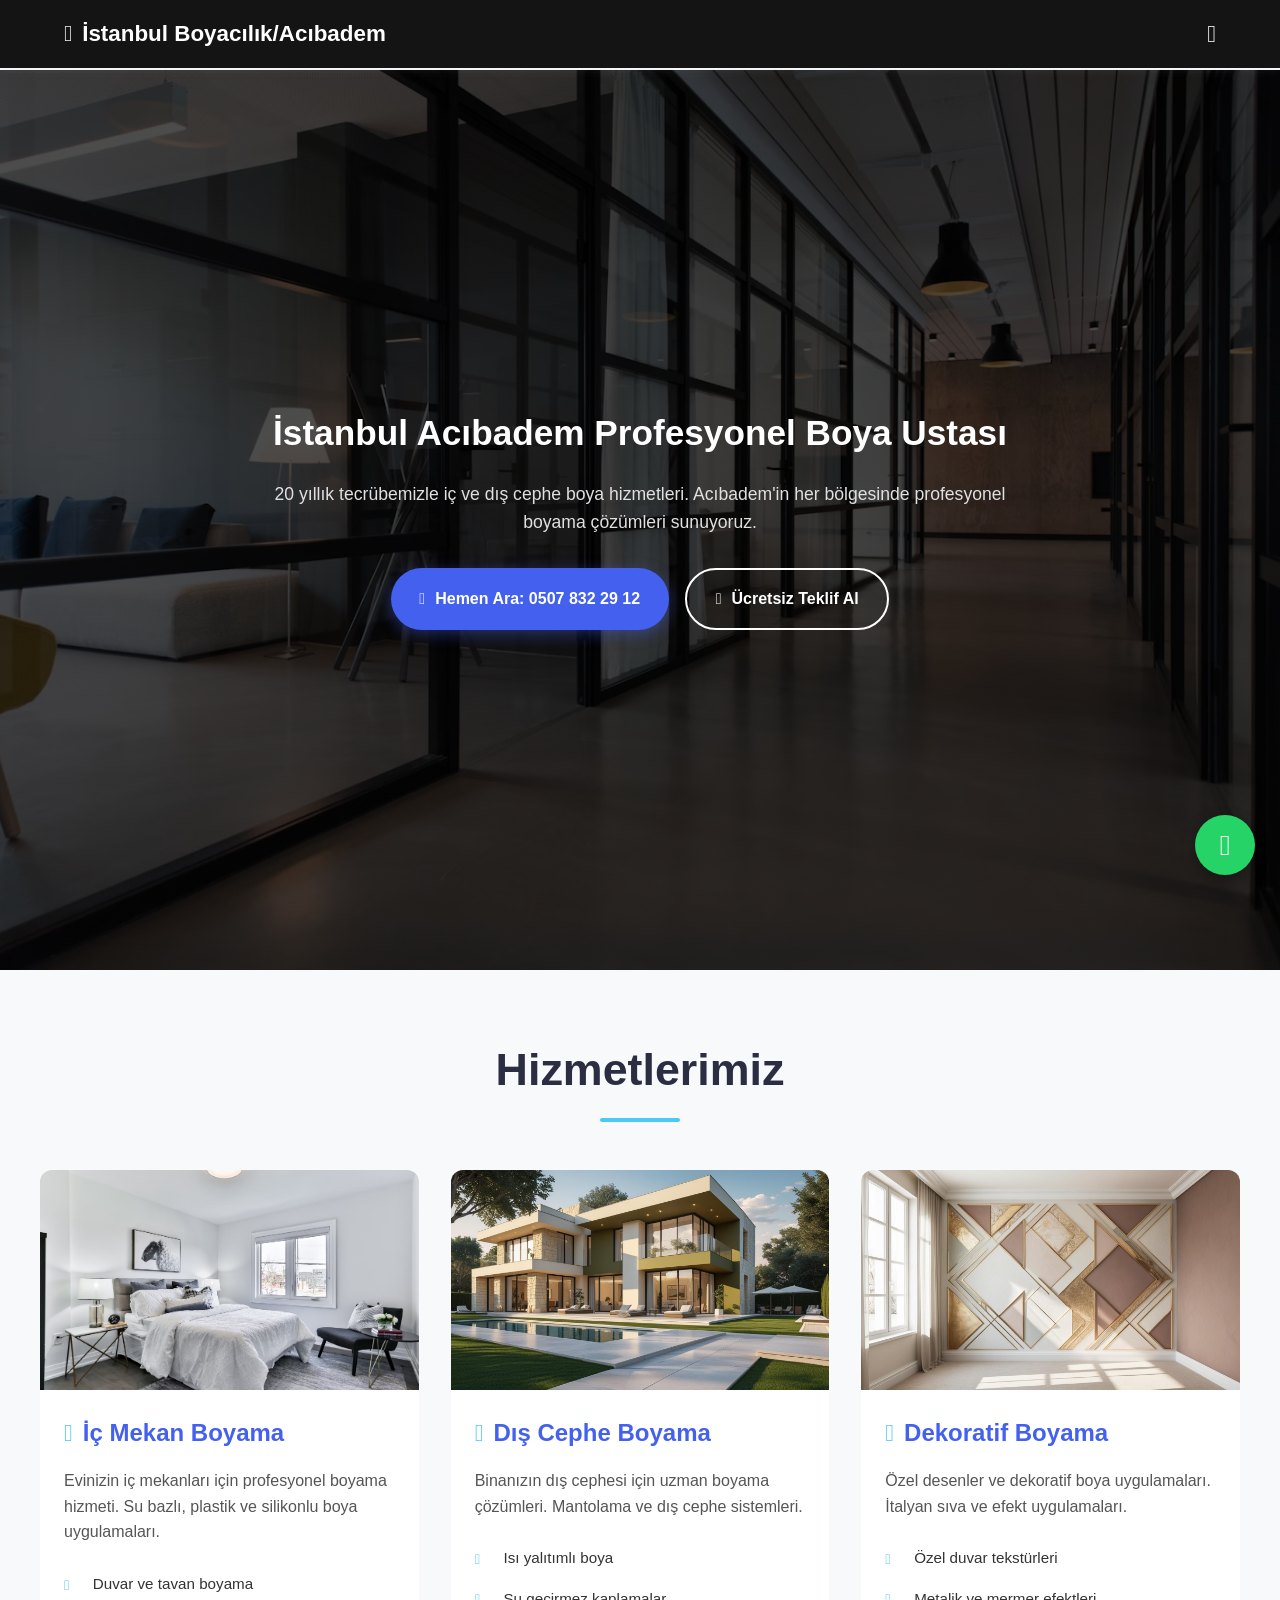
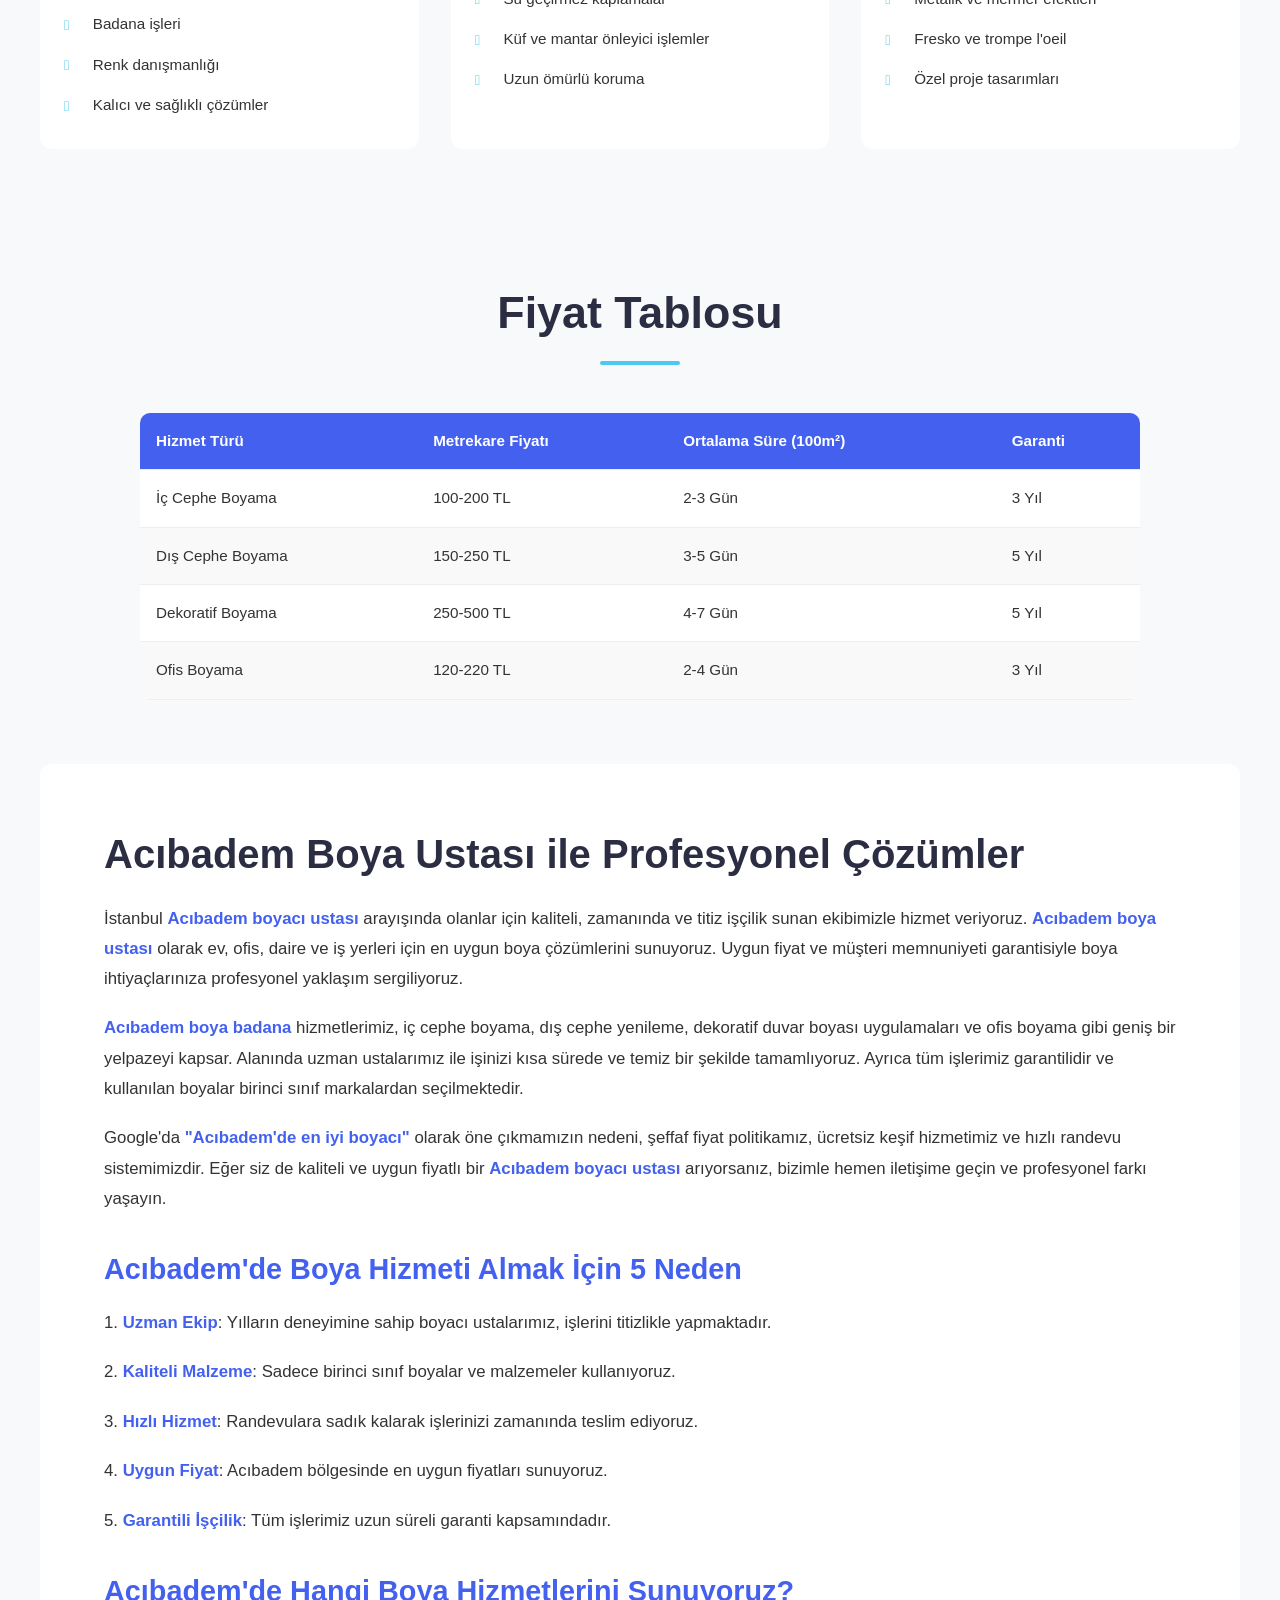
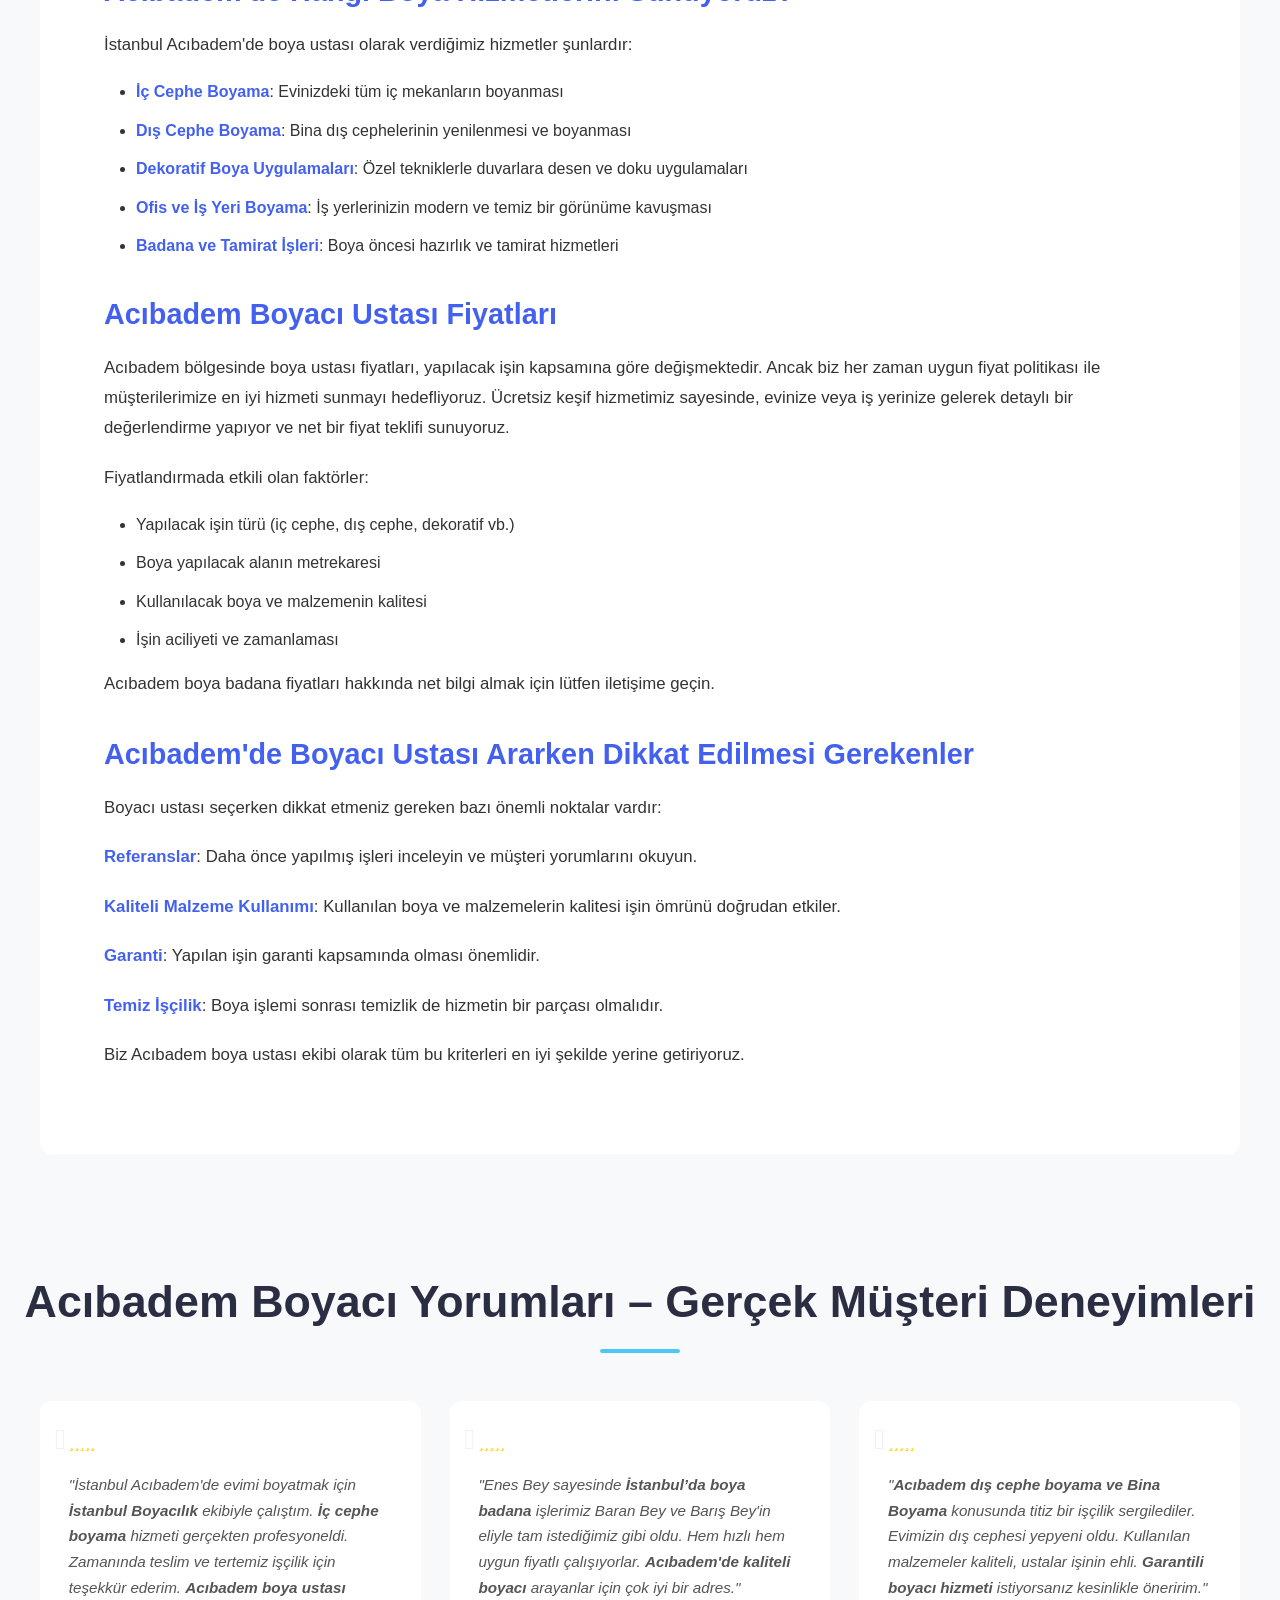
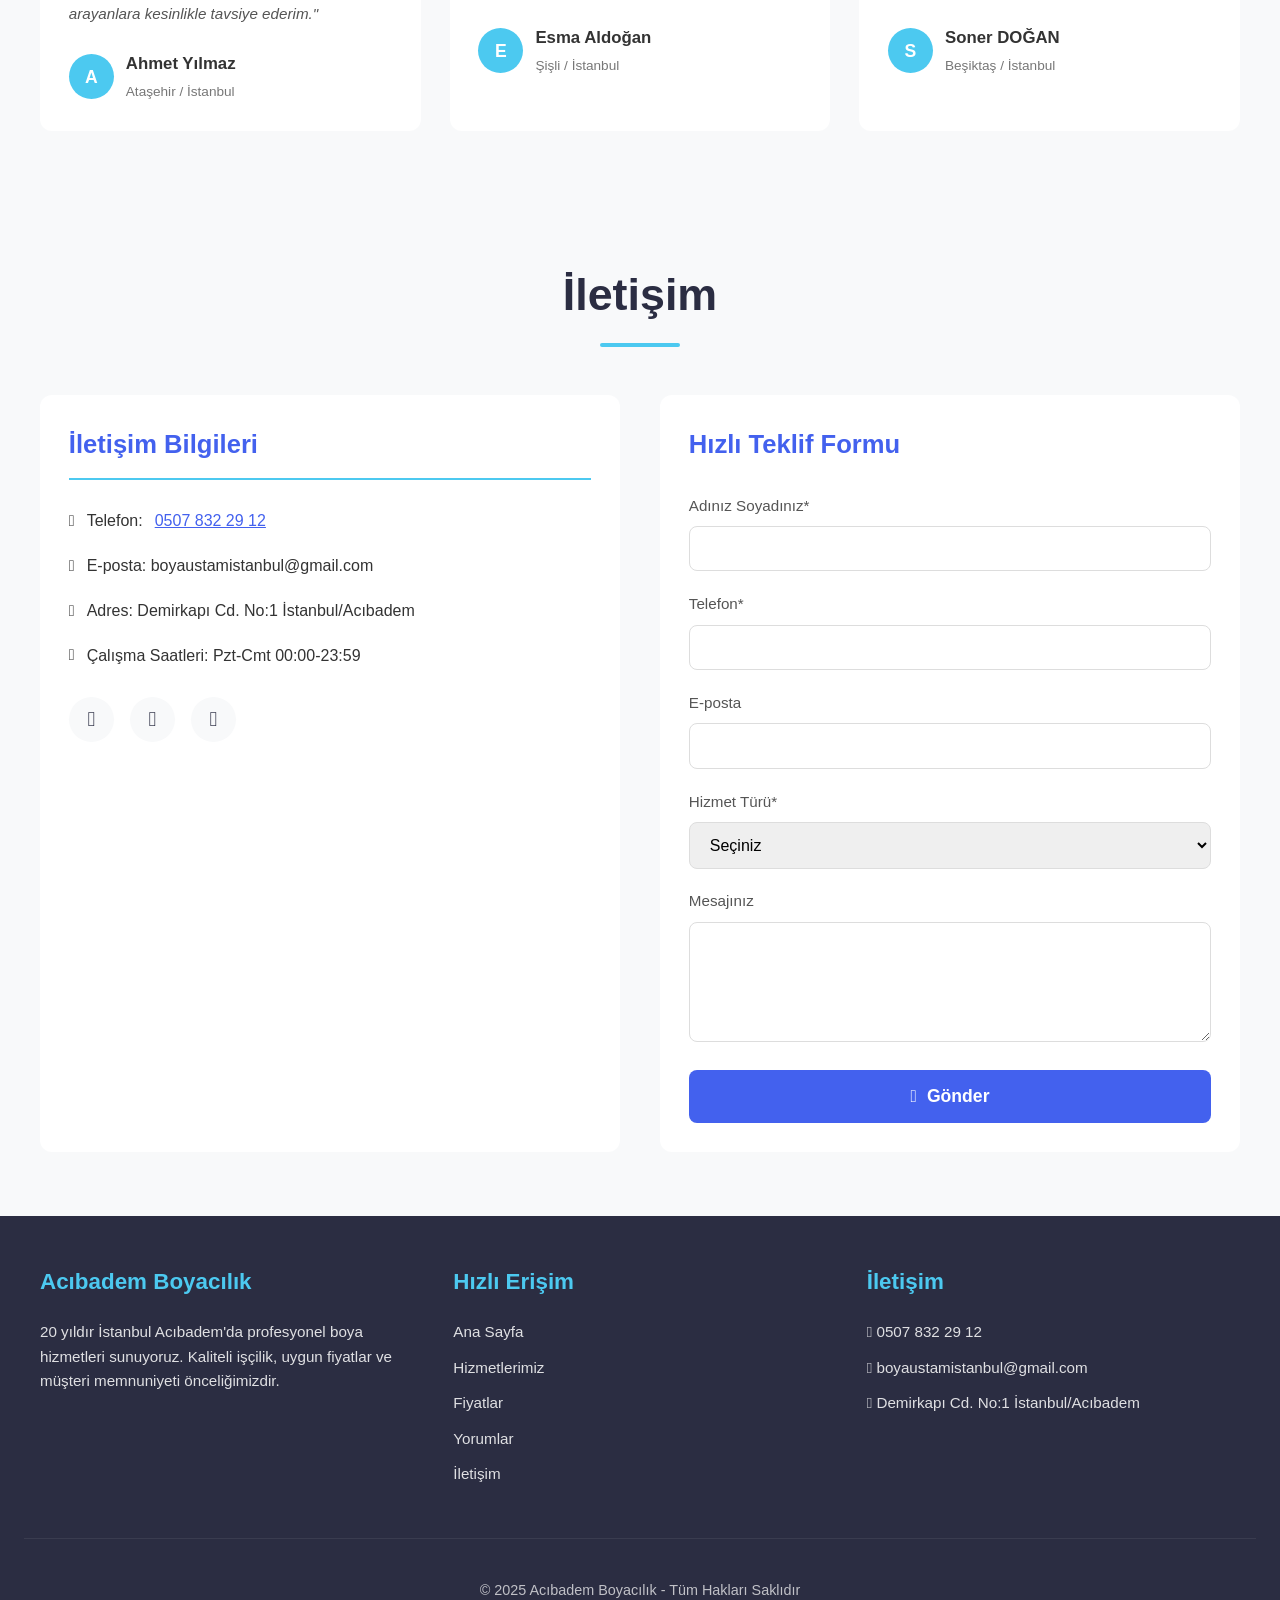
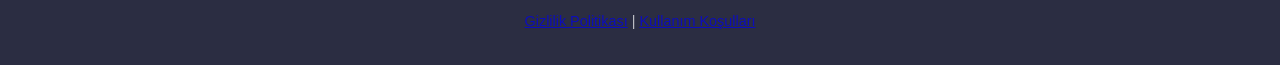
<file: index.html>
<!DOCTYPE html>
<html lang="tr">

<head>
  <meta charset="UTF-8">
  <meta name="viewport" content="width=device-width, initial-scale=1.0">
  <title>İstanbul Acıbadem Boya Ustası | Profesyonel Boya Badana Hizmeti</title>  
  <meta name="description"
    content="Acıbadem bölgesinde 20 yıllık deneyimle iç ve dış cephe boyama, dekoratif boya ve ofis boyama hizmetleri. İstanbul Acıbadem'de uygun fiyatlı boyacı arayanlara özel çözümler.">
  <meta name="keywords"
    content="Acıbadem boyacı, İstanbul boya ustası, ev boyama, iç cephe boya, dış cephe boya, dekoratif boya, profesyonel boyacı, uygun fiyatlı boya badana, güvenilir boyacı Acıbadem">
  <meta name="author" content="Acıbadem Boyacılık">
  <meta name="robots" content="index, follow">

  <link rel="icon" href="https://acibadem.istanbulboyacilik.com/images/favicon.ico" type="image/x-icon">
 
  <script type="application/ld+json">
  {
    "@context": "https://schema.org",
    "@type": "LocalBusiness",
    "name": "İstanbul Boyacılık/Acıbadem",
    "image": "https://acibadem.istanbulboyacilik.com/logo.jpg",
    "address": {
      "@type": "PostalAddress",
      "streetAddress": "Demirkapı Cd. No:1",
      "addressLocality": "Acıbadem",
      "addressRegion": "İstanbul",
      "postalCode": "34000",
      "addressCountry": "TR"
    },
    "telephone": "+905078322912",
    "email": "boyaustamistanbul@gmail.com",
    "url": "https://acibadem.istanbulboyacilik.com/",
    "priceRange": "₺₺",
    "openingHours": "Mo-Sa 00:00-23:59",
    "geo": {
      "@type": "GeoCoordinates",
      "latitude": "41.0138",
      "longitude": "29.0438"
    },
    "areaServed": {
      "@type": "Place",
      "name": "İstanbul Acıbadem"
    },
    "aggregateRating": {
      "@type": "AggregateRating",
      "ratingValue": "5",
      "reviewCount": "9"
    }
  }
  </script>

  <style>
    :root {
      --primary: #4361ee;
      --secondary: #3a0ca3;
      --accent: #4cc9f0;
      --light: #f8f9fa;
      --dark: #2b2d42;
      --success: #25D366;
      --warning: #FF9E00;
      --shadow: 0 4px 12px rgba(255, 255, 255, 0.1);
      --transition: all 0.3s ease;
    }

    * {
      margin: 0;
      padding: 0;
      box-sizing: border-box;
    }

    body {
      font-family: 'Roboto', sans-serif;
      line-height: 1.6;
      color: #333;
      background: var(--light);
      overflow-x: hidden;
    }

    header {
      background-color: rgba(0, 0, 0, 0.92);
      position: fixed;
      width: 100%;
      top: 0;
      z-index: 1000;
      box-shadow: 0 2px 10px rgba(184, 183, 183, 0.1);
    }

    nav {
      display: flex;
      justify-content: space-between;
      align-items: center;
      padding: 1rem 5%;
      max-width: 1400px;
      margin: 0 auto;
    }

    .logo {
      font-size: 1.4rem;
      font-weight: 700;
      color: #fff;
      display: flex;
      align-items: center;
      gap: 10px;
    }

    .logo i {
      color: var(--light);
    }

    .main-nav {
      position: fixed;
      top: 70px;
      left: 0;
      right: 0;
      background: rgba(78, 78, 78, 0.95);
      flex-direction: column;
      padding: 1rem;
      align-items: center;
      transform: translateY(-150%);
      transition: transform 0.4s ease;
      z-index: 999;
      gap: 0;
      display: flex;
    }

    .main-nav.active {
      transform: translateY(0);
    }

    .main-nav li {
      margin: 0.5rem 0;
      width: 100%;
      text-align: center;
    }

    .main-nav li a {
      display: block;
      padding: 1rem;
      border-radius: 0;
      text-decoration: none;
      color: #fff;
      font-weight: 500;
      transition: var(--transition);
    }

    .main-nav li a:hover,
    .main-nav li a.active {
      background-color: var(--primary);
      color: white;
    }

    .mobile-menu-button {
      display: block;
      background: transparent;
      border: none;
      color: white;
      font-size: 1.5rem;
      cursor: pointer;
      z-index: 1001;
    }

    /* Hero Section */
    .hero {
      position: relative;
      height: 100vh;
      background: linear-gradient(rgba(0, 0, 0, 0.7), rgba(0, 0, 0, 0.7)),
        url('images/gallery/istanbul-boya-ustas-IsYeri.WebP') center/cover no-repeat;
      display: flex;
      justify-content: center;
      align-items: center;
      text-align: center;
      color: #fff;
      padding: 0 1rem;
      margin-top: 70px;
    }

    .hero-content {
      max-width: 800px;
      padding: 1rem;
    }

    .hero h1 {
      font-size: 2.2rem;
      margin-bottom: 1.5rem;
      line-height: 1.3;
    }

    .hero p {
      font-size: 1.1rem;
      margin-bottom: 2rem;
      color: #e0e0e0;
    }

    .hero-buttons {
      display: flex;
      justify-content: center;
      gap: 1rem;
      flex-wrap: wrap;
    }

    .btn {
      padding: 1rem 1.8rem;
      border-radius: 50px;
      font-weight: 600;
      font-size: 1rem;
      text-decoration: none;
      transition: var(--transition);
      display: inline-flex;
      align-items: center;
      gap: 10px;
      white-space: nowrap;
    }

    .btn-primary {
      background: var(--primary);
      color: white;
      box-shadow: 0 4px 15px rgba(67, 97, 238, 0.4);
    }

    .btn-primary:hover {
      background: #3251d4;
      transform: translateY(-3px);
      box-shadow: 0 6px 20px rgba(67, 97, 238, 0.5);
    }

    .btn-secondary {
      background: transparent;
      color: white;
      border: 2px solid white;
    }

    .btn-secondary:hover {
      background: rgba(255, 255, 255, 0.1);
      transform: translateY(-3px);
    }

    .whatsapp-button {
      position: fixed;
      bottom: 25px;
      right: 25px;
      background: var(--success);
      color: #fff;
      width: 60px;
      height: 60px;
      border-radius: 50%;
      display: flex;
      align-items: center;
      justify-content: center;
      font-size: 1.8rem;
      text-decoration: none;
      box-shadow: 0 5px 15px rgba(0, 0, 0, 0.3);
      z-index: 100;
      transition: var(--transition);
    }

    .whatsapp-button:hover {
      transform: scale(1.1);
    }
  </style>
  <link rel="stylesheet" href="styles.pure.css">
  <link rel="preload" as="image" href="images/gallery/istanbul-boya-ustas-IsYeri.WebP">
</head>

<body>
  <header>
    <nav>
      <div class="logo">
        <i class="fas fa-paint-roller"></i>İstanbul Boyacılık/Acıbadem
      </div>
      <ul class="main-nav">
        <li><a href="#anasayfa" class="active">Ana Sayfa</a></li>
        <li><a href="#hizmetler">Hizmetler</a></li>
        <li><a href="#fiyatlar">Fiyatlar</a></li>
        <li><a href="#yorumlar">Yorumlar</a></li>
        <li><a href="#iletisim">İletişim</a></li>
      </ul>
      <button class="mobile-menu-button" aria-label="Menüyü Aç/Kapat">
        <i class="fas fa-bars"></i>
      </button>
    </nav>
  </header>
   <section id="anasayfa" class="hero">
    <div class="hero-content">
      <h1>İstanbul Acıbadem Profesyonel Boya Ustası</h1>
      <p>20 yıllık tecrübemizle iç ve dış cephe boya hizmetleri. Acıbadem'in her bölgesinde profesyonel boyama çözümleri
        sunuyoruz.</p>
      <div class="hero-buttons">
        <a href="tel:+905078322912" class="btn btn-primary">
          <i class="fas fa-phone"></i> Hemen Ara: 0507 832 29 12
        </a>
        <a href="#iletisim" class="btn btn-secondary">
          <i class="fas fa-envelope"></i> Ücretsiz Teklif Al
        </a>
      </div>
    </div>
  </section>
  <section id="hizmetler" class="services">
    <div class="section-title">
      <h2>Hizmetlerimiz</h2>
    </div>
    <div class="services-grid">
      <div class="service-card">
        <div class="service-img">
          <img src="images/gallery/icCehpe.WebP" alt="Acıbadem iç mekan boyama hizmeti" class="responsive"
            loading="lazy" width="400" height="300">
        </div>
        <div class="service-content">
          <h3><i class="fas fa-home"></i> İç Mekan Boyama</h3>
          <p>Evinizin iç mekanları için profesyonel boyama hizmeti. Su bazlı, plastik ve silikonlu boya uygulamaları.
          </p>
          <ul class="service-features">
            <li>Duvar ve tavan boyama</li>
            <li>Badana işleri</li>
            <li>Renk danışmanlığı</li>
            <li>Kalıcı ve sağlıklı çözümler</li>
          </ul>
        </div>
      </div>

      <div class="service-card">
        <div class="service-img">
          <img src="images/gallery/disCehpe.WebP" alt="Acıbadem Dış Cephe Boyama" class="responsive" loading="lazy"
            width="400" height="300">
        </div>
        <div class="service-content">
          <h3><i class="fas fa-building"></i> Dış Cephe Boyama</h3>
          <p>Binanızın dış cephesi için uzman boyama çözümleri. Mantolama ve dış cephe sistemleri.</p>
          <ul class="service-features">
            <li>Isı yalıtımlı boya</li>
            <li>Su geçirmez kaplamalar</li>
            <li>Küf ve mantar önleyici işlemler</li>
            <li>Uzun ömürlü koruma</li>
          </ul>
        </div>
      </div>

      <div class="service-card">
        <div class="service-img">
          <img src="images/gallery/istanbul-boya-ustas-dekoratif1.WebP" alt="Acıbadem Dekoratif Boyama"
            class="responsive" loading="lazy" width="400" height="300">
        </div>
        <div class="service-content">
          <h3><i class="fas fa-paint-brush"></i> Dekoratif Boyama</h3>
          <p>Özel desenler ve dekoratif boya uygulamaları. İtalyan sıva ve efekt uygulamaları.</p>
          <ul class="service-features">
            <li>Özel duvar tekstürleri</li>
            <li>Metalik ve mermer efektleri</li>
            <li>Fresko ve trompe l'oeil</li>
            <li>Özel proje tasarımları</li>
          </ul>
        </div>
      </div>
    </div>
  </section>

 
  <section id="fiyatlar" class="pricing">
    <div class="section-title">
      <h2>Fiyat Tablosu</h2>
    </div>
    <div class="pricing-table">
      <table>
        <thead>
          <tr>
            <th>Hizmet Türü</th>
            <th>Metrekare Fiyatı</th>
            <th>Ortalama Süre (100m²)</th>
            <th>Garanti</th>
          </tr>
        </thead>
        <tbody>
          <tr>
            <td>İç Cephe Boyama</td>
            <td>100-200 TL</td>
            <td>2-3 Gün</td>
            <td>3 Yıl</td>
          </tr>
          <tr>
            <td>Dış Cephe Boyama</td>
            <td>150-250 TL</td>
            <td>3-5 Gün</td>
            <td>5 Yıl</td>
          </tr>
          <tr>
            <td>Dekoratif Boyama</td>
            <td>250-500 TL</td>
            <td>4-7 Gün</td>
            <td>5 Yıl</td>
          </tr>
          <tr>
            <td>Ofis Boyama</td>
            <td>120-220 TL</td>
            <td>2-4 Gün</td>
            <td>3 Yıl</td>
          </tr>
        </tbody>
      </table>
    </div>
  </section>
  <section class="seo-content">
    <h1>Acıbadem Boya Ustası ile Profesyonel Çözümler</h1>
    <p>İstanbul <strong>Acıbadem boyacı ustası</strong> arayışında olanlar için kaliteli, zamanında ve titiz işçilik
      sunan ekibimizle hizmet veriyoruz. <strong>Acıbadem boya ustası</strong> olarak ev, ofis, daire ve iş yerleri için
      en uygun boya çözümlerini sunuyoruz. Uygun fiyat ve müşteri memnuniyeti garantisiyle boya ihtiyaçlarınıza
      profesyonel yaklaşım sergiliyoruz.</p>
    <p><strong>Acıbadem boya badana</strong> hizmetlerimiz, iç cephe boyama, dış cephe yenileme, dekoratif duvar boyası
      uygulamaları ve ofis boyama gibi geniş bir yelpazeyi kapsar. Alanında uzman ustalarımız ile işinizi kısa sürede ve
      temiz bir şekilde tamamlıyoruz. Ayrıca tüm işlerimiz garantilidir ve kullanılan boyalar birinci sınıf markalardan
      seçilmektedir.</p>
    <p>Google'da <strong>"Acıbadem'de en iyi boyacı"</strong> olarak öne çıkmamızın nedeni, şeffaf fiyat politikamız,
      ücretsiz keşif hizmetimiz ve hızlı randevu sistemimizdir. Eğer siz de kaliteli ve uygun fiyatlı bir
      <strong>Acıbadem boyacı ustası</strong> arıyorsanız, bizimle hemen iletişime geçin ve profesyonel farkı yaşayın.
    </p>

    <h2>Acıbadem'de Boya Hizmeti Almak İçin 5 Neden</h2>
    <p>1. <strong>Uzman Ekip</strong>: Yılların deneyimine sahip boyacı ustalarımız, işlerini titizlikle yapmaktadır.
    </p>
    <p>2. <strong>Kaliteli Malzeme</strong>: Sadece birinci sınıf boyalar ve malzemeler kullanıyoruz.</p>
    <p>3. <strong>Hızlı Hizmet</strong>: Randevulara sadık kalarak işlerinizi zamanında teslim ediyoruz.</p>
    <p>4. <strong>Uygun Fiyat</strong>: Acıbadem bölgesinde en uygun fiyatları sunuyoruz.</p>
    <p>5. <strong>Garantili İşçilik</strong>: Tüm işlerimiz uzun süreli garanti kapsamındadır.</p>

    <h2>Acıbadem'de Hangi Boya Hizmetlerini Sunuyoruz?</h2>
    <p>İstanbul Acıbadem'de boya ustası olarak verdiğimiz hizmetler şunlardır:</p>
    <ul>
      <li><strong>İç Cephe Boyama</strong>: Evinizdeki tüm iç mekanların boyanması</li>
      <li><strong>Dış Cephe Boyama</strong>: Bina dış cephelerinin yenilenmesi ve boyanması</li>
      <li><strong>Dekoratif Boya Uygulamaları</strong>: Özel tekniklerle duvarlara desen ve doku uygulamaları</li>
      <li><strong>Ofis ve İş Yeri Boyama</strong>: İş yerlerinizin modern ve temiz bir görünüme kavuşması</li>
      <li><strong>Badana ve Tamirat İşleri</strong>: Boya öncesi hazırlık ve tamirat hizmetleri</li>
    </ul>

    <h2>Acıbadem Boyacı Ustası Fiyatları</h2>
    <p>Acıbadem bölgesinde boya ustası fiyatları, yapılacak işin kapsamına göre değişmektedir. Ancak biz her zaman uygun
      fiyat politikası ile müşterilerimize en iyi hizmeti sunmayı hedefliyoruz. Ücretsiz keşif hizmetimiz sayesinde,
      evinize veya iş yerinize gelerek detaylı bir değerlendirme yapıyor ve net bir fiyat teklifi sunuyoruz.</p>
    <p>Fiyatlandırmada etkili olan faktörler:</p>
    <ul>
      <li>Yapılacak işin türü (iç cephe, dış cephe, dekoratif vb.)</li>
      <li>Boya yapılacak alanın metrekaresi</li>
      <li>Kullanılacak boya ve malzemenin kalitesi</li>
      <li>İşin aciliyeti ve zamanlaması</li>
    </ul>
    <p>Acıbadem boya badana fiyatları hakkında net bilgi almak için lütfen iletişime geçin.</p>

    <h2>Acıbadem'de Boyacı Ustası Ararken Dikkat Edilmesi Gerekenler</h2>
    <p>Boyacı ustası seçerken dikkat etmeniz gereken bazı önemli noktalar vardır:</p>
    <p><strong>Referanslar</strong>: Daha önce yapılmış işleri inceleyin ve müşteri yorumlarını okuyun.</p>
    <p><strong>Kaliteli Malzeme Kullanımı</strong>: Kullanılan boya ve malzemelerin kalitesi işin ömrünü doğrudan
      etkiler.</p>
    <p><strong>Garanti</strong>: Yapılan işin garanti kapsamında olması önemlidir.</p>
    <p><strong>Temiz İşçilik</strong>: Boya işlemi sonrası temizlik de hizmetin bir parçası olmalıdır.</p>
    <p>Biz Acıbadem boya ustası ekibi olarak tüm bu kriterleri en iyi şekilde yerine getiriyoruz.</p>
  </section>

  <section id="yorumlar" class="testimonials">
    <div class="section-title">
      <h2>Acıbadem Boyacı Yorumları – Gerçek Müşteri Deneyimleri</h2>
    </div>
    <div class="testimonials-grid">
      <div class="testimonial-card">
        <div class="rating">
          <i class="fas fa-star"></i><i class="fas fa-star"></i><i class="fas fa-star"></i><i class="fas fa-star"></i><i
            class="fas fa-star"></i>
        </div>
        <p class="testimonial-content">"İstanbul Acıbadem'de evimi boyatmak için <strong>İstanbul Boyacılık</strong>
          ekibiyle çalıştım. <strong>İç cephe boyama</strong> hizmeti gerçekten profesyoneldi. Zamanında teslim ve
          tertemiz işçilik için teşekkür ederim. <strong>Acıbadem boya ustası</strong> arayanlara kesinlikle tavsiye
          ederim."</p>
        <div class="client-info">
          <div class="client-avatar">A</div>
          <div class="client-details">
            <h4>Ahmet Yılmaz</h4>
            <p>Ataşehir / İstanbul</p>
          </div>
        </div>
      </div>

      <div class="testimonial-card">
        <div class="rating">
          <i class="fas fa-star"></i><i class="fas fa-star"></i><i class="fas fa-star"></i><i class="fas fa-star"></i><i
            class="fas fa-star"></i>
        </div>
        <p class="testimonial-content">"Enes Bey sayesinde <strong>İstanbul’da boya badana</strong> işlerimiz Baran Bey
          ve Barış Bey'in eliyle tam istediğimiz gibi oldu. Hem hızlı hem uygun fiyatlı çalışıyorlar.
          <strong>Acıbadem'de kaliteli boyacı</strong> arayanlar için çok iyi bir adres."</p>
        <div class="client-info">
          <div class="client-avatar">E</div>
          <div class="client-details">
            <h4>Esma Aldoğan</h4>
            <p>Şişli / İstanbul</p>
          </div>
        </div>
      </div>

      <div class="testimonial-card">
        <div class="rating">
          <i class="fas fa-star"></i><i class="fas fa-star"></i><i class="fas fa-star"></i><i class="fas fa-star"></i><i
            class="fas fa-star"></i>
        </div>
        <p class="testimonial-content">"<strong>Acıbadem dış cephe boyama ve Bina Boyama</strong> konusunda titiz bir
          işçilik sergilediler. Evimizin dış cephesi yepyeni oldu. Kullanılan malzemeler kaliteli, ustalar işinin ehli.
          <strong>Garantili boyacı hizmeti</strong> istiyorsanız kesinlikle öneririm."</p>
        <div class="client-info">
          <div class="client-avatar">S</div>
          <div class="client-details">
            <h4>Soner DOĞAN</h4>
            <p>Beşiktaş / İstanbul</p>
          </div>
        </div>
      </div>
    </div>

    <script type="application/ld+json">
        {
          "@context": "https://schema.org",
          "@type": "Review",
          "author": {
            "@type": "Person",
            "name": "Ahmet Yılmaz"
          },
          "reviewRating": {
            "@type": "Rating",
            "ratingValue": "5",
            "bestRating": "5"
          },
          "reviewBody": "İstanbul Acıbadem'de evimi boyatmak için İstanbul Boyacılık ekibiyle çalıştım.İç cephe boyama hizmeti gerçekten profesyoneldi. Zamanında teslim ve tertemiz işçilik için teşekkür ederim. Acıbadem boya ustası arayanlara kesinlikle tavsiye ederim.",
          "itemReviewed": {
            "@type": "LocalBusiness",
            "name": "İstanbul Boyacılık"
          }
        }
        </script>

    <script type="application/ld+json">
        {
          "@context": "https://schema.org",
          "@type": "Review",
          "author": {
            "@type": "Person",
            "name": "Esma Aldoğan"
          },
          "reviewRating": {
            "@type": "Rating",
            "ratingValue": "5",
            "bestRating": "5"
          },
          "reviewBody": "Acıbadem boya badana işlerimiz tam istediğimiz gibi oldu. Uygun fiyatlı ve kaliteli boyacı hizmeti verdiler.",
          "itemReviewed": {
            "@type": "LocalBusiness",
            "name": "İstanbul Acıbadem Boyacılık"
          }
        }
        </script>

    <script type="application/ld+json">
        {
          "@context": "https://schema.org",
          "@type": "Review",
          "author": {
            "@type": "Person",
            "name": "Soner DOĞAN"
          },
          "reviewRating": {
            "@type": "Rating",
            "ratingValue": "5",
            "bestRating": "5"
          },
          "reviewBody": "Acıbadem dış cephe boyama konusunda oldukça memnun kaldık. Kaliteli malzeme ve garantili boyacı hizmeti aldık.",
          "itemReviewed": {
            "@type": "LocalBusiness",
            "name": "Acıbadem Boyacılık"
          }
        }
        </script>
  </section>
  

  <section id="iletisim" class="contact">
    <div class="section-title">
      <h2>İletişim</h2>
    </div>
    <div class="contact-container">
      <div class="contact-info">
        <h3>İletişim Bilgileri</h3>
        <p>
          <i class="fas fa-phone"></i>
          Telefon: <a href="tel:+905078322912" style="color: #4361ee; font-weight: 500;">0507 832 29 12</a>
        </p>
        <p>
          <i class="fas fa-envelope"></i>
          E-posta: boyaustamistanbul@gmail.com
        </p>
        <p>
          <i class="fas fa-map-marker-alt"></i>
          Adres: Demirkapı Cd. No:1 İstanbul/Acıbadem
        </p>
        <p>
          <i class="fas fa-clock"></i>
          Çalışma Saatleri: Pzt-Cmt 00:00-23:59
        </p>
       <div class="social-links">
                    <a href="https://www.facebook.com/people/%C4%B0stanbull-Boyac%C4%B1l%C4%B1k/pfbid02jfsoicPA9G4MQuW6GZA55CsYxLETtxgG2mwi2hH3n2zPguLDeE8tGB4G14bsCxMCl/"
                        target="_blank" aria-label="İstanbul Boyacılık Facebook sayfası">
                        <i class="fab fa-facebook-f"></i>
                    </a>
                    <a href="https://www.instagram.com/istanbulboyacilik/" target="_blank"
                        aria-label="İstanbul Boyacılık Instagram sayfası">
                        <i class="fab fa-instagram"></i>
                    </a>
                    <a href="https://wa.me/905078322912" target="_blank" rel="noopener noreferrer"
                        aria-label="İstanbul Boyacılık WhatsApp ile iletişime geçin">
                        <i class="fab fa-whatsapp"></i>
                    </a>
                </div>
      </div>

      <div class="contact-form">
        <h3>Hızlı Teklif Formu</h3>
        <form id="quote-form">
          <div class="form-group">
            <label for="name">Adınız Soyadınız*</label>
            <input type="text" id="name" required>
          </div>
          <div class="form-group">
            <label for="phone">Telefon*</label>
            <input type="tel" id="phone" required>
          </div>
          <div class="form-group">
            <label for="email">E-posta</label>
            <input type="email" id="email">
          </div>
          <div class="form-group">
            <label for="service">Hizmet Türü*</label>
            <select id="service" required>
              <option value="">Seçiniz</option>
              <option value="ic-cephe">İç Cephe Boyama</option>
              <option value="dis-cephe">Dış Cephe Boyama</option>
              <option value="dekoratif">Dekoratif Boyama</option>
            </select>
          </div>
          <div class="form-group">
            <label for="message">Mesajınız</label>
            <textarea id="message"></textarea>
          </div>
          <button type="submit" class="btn-form">
            <i class="fas fa-paper-plane"></i> Gönder
          </button>
        </form>
      </div>
    </div>
  </section>
  <a href="https://wa.me/905078322912" class="whatsapp-button" target="_blank" rel="noopener noreferrer"
    aria-label="WhatsApp ile iletişime geç">
    <i class="fab fa-whatsapp"></i>
  </a>
  <footer>
    <div class="footer-content">
      <div class="footer-section">
        <h3>Acıbadem Boyacılık</h3>
        <p>20 yıldır İstanbul Acıbadem'da profesyonel boya hizmetleri sunuyoruz. Kaliteli işçilik, uygun fiyatlar ve
          müşteri memnuniyeti önceliğimizdir.</p>
      </div>
      <div class="footer-section">
        <h3>Hızlı Erişim</h3>
        <ul>
          <li><a href="#anasayfa">Ana Sayfa</a></li>
          <li><a href="#hizmetler">Hizmetlerimiz</a></li>
          <li><a href="#fiyatlar">Fiyatlar</a></li>
          <li><a href="#yorumlar">Yorumlar</a></li>
          <li><a href="#iletisim">İletişim</a></li>
        </ul>
      </div>
      <div class="footer-section">
        <h3>İletişim</h3>
        <p><i class="fas fa-phone"></i> 0507 832 29 12</p>
        <p><i class="fas fa-envelope"></i> boyaustamistanbul@gmail.com</p>
        <p><i class="fas fa-map-marker-alt"></i> Demirkapı Cd. No:1 İstanbul/Acıbadem</p>
      </div>
    </div>
    <div class="copyright">
      <p>&copy; 2025 Acıbadem Boyacılık - Tüm Hakları Saklıdır</p>
      <p><a href="/gizlilik-politikasi">Gizlilik Politikası</a> | <a href="/kullanim-kosullari">Kullanım Koşulları</a>
      </p>
    </div>
  </footer>
  <script src="main.js"></script>

</body>

</html>
</file>
<file: styles.pure.css>
/*!
 * Font Awesome Free 6.7.2 by @fontawesome - https://fontawesome.com
 * License - https://fontawesome.com/license/free (Icons: CC BY 4.0, Fonts: SIL OFL 1.1, Code: MIT License)
 * Copyright 2024 Fonticons, Inc.
 */.fa{font-family:var(--fa-style-family, "Font Awesome 6 Free");font-weight:var(--fa-style,900)}.fa,.fa-solid,.fab,.fas{-moz-osx-font-smoothing:grayscale;-webkit-font-smoothing:antialiased;display:var(--fa-display,inline-block);font-style:normal;font-variant:normal;line-height:1;text-rendering:auto}.fa-solid::before,.fa::before,.fab::before,.fas::before{content:var(--fa)}.fa-solid,.fas{font-family:'Font Awesome 6 Free'}.fab{font-family:'Font Awesome 6 Brands'}.fa-1x{font-size:1em}.fa-2x{font-size:2em}.fa-3x{font-size:3em}.fa-4x{font-size:4em}.fa-5x{font-size:5em}.fa-6x{font-size:6em}.fa-7x{font-size:7em}.fa-8x{font-size:8em}.fa-9x{font-size:9em}.fa-10x{font-size:10em}.fa-ul{list-style-type:none;margin-left:var(--fa-li-margin,2.5em);padding-left:0}.fa-ul>li{position:relative}.fa-li{left:calc(-1 * var(--fa-li-width,2em));position:absolute;text-align:center;width:var(--fa-li-width,2em);line-height:inherit}.fa-border{border-color:var(--fa-border-color,#eee);border-radius:var(--fa-border-radius,.1em);border-style:var(--fa-border-style,solid);border-width:var(--fa-border-width,.08em);padding:var(--fa-border-padding,.2em .25em .15em)}@keyframes fa-beat{0%,90%{transform:scale(1)}45%{transform:scale(var(--fa-beat-scale,1.25))}}@keyframes fa-bounce{0%{transform:scale(1,1) translateY(0)}10%{transform:scale(var(--fa-bounce-start-scale-x,1.1),var(--fa-bounce-start-scale-y,.9)) translateY(0)}30%{transform:scale(var(--fa-bounce-jump-scale-x,.9),var(--fa-bounce-jump-scale-y,1.1)) translateY(var(--fa-bounce-height,-.5em))}50%{transform:scale(var(--fa-bounce-land-scale-x,1.05),var(--fa-bounce-land-scale-y,.95)) translateY(0)}57%{transform:scale(1,1) translateY(var(--fa-bounce-rebound,-.125em))}64%{transform:scale(1,1) translateY(0)}100%{transform:scale(1,1) translateY(0)}}@keyframes fa-fade{50%{opacity:var(--fa-fade-opacity,.4)}}@keyframes fa-beat-fade{0%,100%{opacity:var(--fa-beat-fade-opacity,.4);transform:scale(1)}50%{opacity:1;transform:scale(var(--fa-beat-fade-scale,1.125))}}@keyframes fa-flip{50%{transform:rotate3d(var(--fa-flip-x,0),var(--fa-flip-y,1),var(--fa-flip-z,0),var(--fa-flip-angle,-180deg))}}@keyframes fa-shake{0%{transform:rotate(-15deg)}4%{transform:rotate(15deg)}24%,8%{transform:rotate(-18deg)}12%,28%{transform:rotate(18deg)}16%{transform:rotate(-22deg)}20%{transform:rotate(22deg)}32%{transform:rotate(-12deg)}36%{transform:rotate(12deg)}100%,40%{transform:rotate(0)}}@keyframes fa-spin{0%{transform:rotate(0)}100%{transform:rotate(360deg)}}.fa-0{--fa:"\30"}.fa-1{--fa:"\31"}.fa-2{--fa:"\32"}.fa-3{--fa:"\33"}.fa-4{--fa:"\34"}.fa-5{--fa:"\35"}.fa-6{--fa:"\36"}.fa-7{--fa:"\37"}.fa-8{--fa:"\38"}.fa-9{--fa:"\39"}.fa-text-height{--fa:"\f034"}.fa-message{--fa:"\f27a"}.fa-info{--fa:"\f129"}.fa-person{--fa:"\f183"}.fa-k{--fa:"\4b"}.fa-table{--fa:"\f0ce"}.fa-bars{--fa:"\f0c9"}.fa-header{--fa:"\f1dc"}.fa-paint-brush{--fa:"\f1fc"}.fa-i-cursor{--fa:"\f246"}.fa-i{--fa:"\49"}.fa-g{--fa:"\47"}.fa-align-justify{--fa:"\f039"}.fa-e{--fa:"\45"}.fa-c{--fa:"\43"}.fa-star{--fa:"\f005"}.fa-repeat{--fa:"\f363"}.fa-box{--fa:"\f466"}.fa-weight-scale{--fa:"\f496"}.fa-weight{--fa:"\f496"}.fa-l{--fa:"\4c"}.fa-border-top-left{--fa:"\f853"}.fa-border-style{--fa:"\f853"}.fa-image{--fa:"\f03e"}.fa-marker{--fa:"\f5a1"}.fa-address-card{--fa:"\f2bb"}.fa-contact-card{--fa:"\f2bb"}.fa-left-right{--fa:"\f337"}.fa-z{--fa:"\5a"}.fa-a{--fa:"\41"}.fa-p{--fa:"\50"}.fa-ad{--fa:"\f641"}.fa-f{--fa:"\46"}.fa-map-marker{--fa:"\f041"}.fa-h{--fa:"\48"}.fa-r{--fa:"\52"}.fa-mobile-alt{--fa:"\f3cd"}.fa-phone-alt{--fa:"\f879"}.fa-tags{--fa:"\f02c"}.fa-mobile-button{--fa:"\f10b"}.fa-phone{--fa:"\f095"}.fa-text-width{--fa:"\f035"}.fa-quote-right{--fa:"\f10e"}.fa-quote-right-alt{--fa:"\f10e"}.fa-align-left{--fa:"\f036"}.fa-th{--fa:"\f00a"}.fa-envelope{--fa:"\f0e0"}.fa-border-none{--fa:"\f850"}.fa-clock{--fa:"\f017"}.fa-s{--fa:"\53"}.fa-images{--fa:"\f302"}.fa-n{--fa:"\4e"}.fa-mobile{--fa:"\f3ce"}.fa-mobile-phone{--fa:"\f3ce"}.fa-align-center{--fa:"\f037"}.fa-id-card{--fa:"\f2c2"}.fa-home{--fa:"\f015"}.fa-home-alt{--fa:"\f015"}.fa-b{--fa:"\42"}.fa-paint-roller{--fa:"\f5aa"}.fa-map-marker-alt{--fa:"\f3c5"}.fa-section{--fa:"\e447"}.fa-link{--fa:"\f0c1"}.fa-font{--fa:"\f031"}.fa-y{--fa:"\59"}.fa-copy{--fa:"\f0c5"}.fa-quote-left{--fa:"\f10d"}.fa-quote-left-alt{--fa:"\f10d"}.fa-copyright{--fa:"\f1f9"}.fa-map{--fa:"\f279"}.fa-display{--fa:"\e163"}.fa-building{--fa:"\f1ad"}.fa-t{--fa:"\54"}.fa-border-all{--fa:"\f84c"}.fa-m{--fa:"\4d"}.fa-warning{--fa:"\f071"}.fa-right-left{--fa:"\f362"}.fa-paper-plane{--fa:"\f1d8"}.fa-align-right{--fa:"\f038"}.fa-id-card-alt{--fa:"\f47f"}.fa-brush{--fa:"\f55d"}.fa-plane{--fa:"\f072"}.fa-x{--fa:"\58"}.fa-d{--fa:"\44"}:host,:root{--fa-style-family-brands:'Font Awesome 6 Brands';--fa-font-brands:normal 400 1em/1 'Font Awesome 6 Brands'}@font-face{font-family:'Font Awesome 6 Brands';font-style:normal;font-weight:400;font-display:block;src:url(https://acibadem.istanbulboyacilik.com/fontawesome-free-6.7.2-web/webfonts/fa-brands-400.woff2) format("woff2"),url(https://acibadem.istanbulboyacilik.com/fontawesome-free-6.7.2-web/webfonts/fa-brands-400.ttf) format("truetype")}.fab{font-weight:400}.fa-css3-alt{--fa:"\f38b"}.fa-google{--fa:"\f1a0"}.fa-meta{--fa:"\e49b"}.fa-css{--fa:"\e6a2"}.fa-500px{--fa:"\f26e"}.fa-facebook-f{--fa:"\f39e"}.fa-x-twitter{--fa:"\e61b"}.fa-42-group{--fa:"\e080"}.fa-instagram{--fa:"\f16d"}.fa-facebook{--fa:"\f09a"}.fa-whatsapp{--fa:"\f232"}.fa-line{--fa:"\f3c0"}.fa-html5{--fa:"\f13b"}.fa-css3{--fa:"\f13c"}.fa-js{--fa:"\f3b8"}.fa-twitter{--fa:"\f099"}:host,:root{--fa-style-family-classic:'Font Awesome 6 Free';--fa-font-regular:normal 400 1em/1 'Font Awesome 6 Free'}@font-face{font-family:'Font Awesome 6 Free';font-style:normal;font-weight:400;font-display:block;src:url(https://acibadem.istanbulboyacilik.com/fontawesome-free-6.7.2-web/webfonts/fa-regular-400.woff2) format("woff2"),url(https://acibadem.istanbulboyacilik.com/fontawesome-free-6.7.2-web/webfonts/fa-regular-400.ttf) format("truetype")}:host,:root{--fa-style-family-classic:'Font Awesome 6 Free';--fa-font-solid:normal 900 1em/1 'Font Awesome 6 Free'}@font-face{font-family:'Font Awesome 6 Free';font-style:normal;font-weight:900;font-display:block;src:url(https://acibadem.istanbulboyacilik.com/fontawesome-free-6.7.2-web/webfonts/fa-solid-900.woff2) format("woff2"),url(https://acibadem.istanbulboyacilik.com/fontawesome-free-6.7.2-web/webfonts/fa-solid-900.ttf) format("truetype")}.fa-solid,.fas{font-weight:900}@font-face{font-family:'Font Awesome 5 Brands';font-display:block;font-weight:400;src:url(https://acibadem.istanbulboyacilik.com/fontawesome-free-6.7.2-web/webfonts/fa-brands-400.woff2) format("woff2"),url(https://acibadem.istanbulboyacilik.com/fontawesome-free-6.7.2-web/webfonts/fa-brands-400.ttf) format("truetype")}@font-face{font-family:'Font Awesome 5 Free';font-display:block;font-weight:900;src:url(https://acibadem.istanbulboyacilik.com/fontawesome-free-6.7.2-web/webfonts/fa-solid-900.woff2) format("woff2"),url(https://acibadem.istanbulboyacilik.com/fontawesome-free-6.7.2-web/webfonts/fa-solid-900.ttf) format("truetype")}@font-face{font-family:'Font Awesome 5 Free';font-display:block;font-weight:400;src:url(https://acibadem.istanbulboyacilik.com/fontawesome-free-6.7.2-web/webfonts/fa-regular-400.woff2) format("woff2"),url(https://acibadem.istanbulboyacilik.com/fontawesome-free-6.7.2-web/webfonts/fa-regular-400.ttf) format("truetype")}@font-face{font-family:FontAwesome;font-display:block;src:url(https://acibadem.istanbulboyacilik.com/fontawesome-free-6.7.2-web/webfonts/fa-solid-900.woff2) format("woff2"),url(https://acibadem.istanbulboyacilik.com/fontawesome-free-6.7.2-web/webfonts/fa-solid-900.ttf) format("truetype")}@font-face{font-family:FontAwesome;font-display:block;src:url(https://acibadem.istanbulboyacilik.com/fontawesome-free-6.7.2-web/webfonts/fa-brands-400.woff2) format("woff2"),url(https://acibadem.istanbulboyacilik.com/fontawesome-free-6.7.2-web/webfonts/fa-brands-400.ttf) format("truetype")}@font-face{font-family:FontAwesome;font-display:block;src:url(https://acibadem.istanbulboyacilik.com/fontawesome-free-6.7.2-web/webfonts/fa-regular-400.woff2) format("woff2"),url(https://acibadem.istanbulboyacilik.com/fontawesome-free-6.7.2-web/webfonts/fa-regular-400.ttf) format("truetype");unicode-range:U+F003,U+F006,U+F014,U+F016-F017,U+F01A-F01B,U+F01D,U+F022,U+F03E,U+F044,U+F046,U+F05C-F05D,U+F06E,U+F070,U+F087-F088,U+F08A,U+F094,U+F096-F097,U+F09D,U+F0A0,U+F0A2,U+F0A4-F0A7,U+F0C5,U+F0C7,U+F0E5-F0E6,U+F0EB,U+F0F6-F0F8,U+F10C,U+F114-F115,U+F118-F11A,U+F11C-F11D,U+F133,U+F147,U+F14E,U+F150-F152,U+F185-F186,U+F18E,U+F190-F192,U+F196,U+F1C1-F1C9,U+F1D9,U+F1DB,U+F1E3,U+F1EA,U+F1F7,U+F1F9,U+F20A,U+F247-F248,U+F24A,U+F24D,U+F255-F25B,U+F25D,U+F271-F274,U+F278,U+F27B,U+F28C,U+F28E,U+F29C,U+F2B5,U+F2B7,U+F2BA,U+F2BC,U+F2BE,U+F2C0-F2C1,U+F2C3,U+F2D0,U+F2D2,U+F2D4,U+F2DC}@font-face{font-family:FontAwesome;font-display:block;src:url(https://acibadem.istanbulboyacilik.com/fontawesome-free-6.7.2-web/webfonts/fa-v4compatibility.woff2) format("woff2"),url(https://acibadem.istanbulboyacilik.com/fontawesome-free-6.7.2-web/webfonts/fa-v4compatibility.ttf) format("truetype");unicode-range:U+F041,U+F047,U+F065-F066,U+F07D-F07E,U+F080,U+F08B,U+F08E,U+F090,U+F09A,U+F0AC,U+F0AE,U+F0B2,U+F0D0,U+F0D6,U+F0E4,U+F0EC,U+F10A-F10B,U+F123,U+F13E,U+F148-F149,U+F14C,U+F156,U+F15E,U+F160-F161,U+F163,U+F175-F178,U+F195,U+F1F8,U+F219,U+F27A}section{padding:4rem 1.5rem}.section-title{text-align:center;margin-bottom:3rem}.section-title h2{font-size:2.2rem;color:var(--dark);position:relative;display:inline-block;padding-bottom:1rem}.section-title h2::after{content:'';position:absolute;bottom:0;left:50%;transform:translateX(-50%);width:80px;height:4px;background:var(--accent);border-radius:2px}.services-grid{display:grid;grid-template-columns:1fr;gap:2rem;max-width:1200px;margin:0 auto}.service-card{background:#fff;border-radius:12px;overflow:hidden;box-shadow:var(--shadow);transition:var(--transition)}.service-card:hover{transform:translateY(-8px);box-shadow:0 12px 25px rgba(0,0,0,.12)}.service-img{height:220px;overflow:hidden}.service-img img{width:100%;height:100%;object-fit:cover;transition:transform .5s ease}.service-card:hover .service-img img{transform:scale(1.05)}.service-content{padding:1.5rem}.service-content h3{font-size:1.4rem;margin-bottom:1rem;color:var(--primary);display:flex;align-items:center;gap:10px}.service-content h3 i{color:var(--accent)}.service-content p{margin-bottom:1.2rem;color:#555;font-size:1rem}.service-features{list-style:none;padding:0}.service-features li{padding:.5rem 0;position:relative;padding-left:1.8rem;font-size:.95rem}.service-features li::before{content:'\f00c';font-family:'Font Awesome 5 Free';font-weight:900;position:absolute;left:0;top:.6rem;color:var(--accent);font-size:.9rem}.pricing{background:#f8f9fa}.pricing-table{width:100%;overflow-x:auto;margin:0 auto;border-radius:10px;box-shadow:var(--shadow);max-width:1000px}table{width:100%;border-collapse:collapse;background:#fff;min-width:600px}td,th{padding:1rem;text-align:left;border-bottom:1px solid #eee;font-size:.95rem}th{background-color:var(--primary);color:#fff;font-weight:600}tr:nth-child(even){background-color:#f9f9f9}tr:hover{background-color:#f1f1f1}.seo-content{background:#fff;padding:3rem 1.5rem;border-radius:12px;box-shadow:var(--shadow);max-width:1200px;margin:0 auto 3rem}.seo-content h1{font-size:2.2rem;color:var(--dark);margin-bottom:1.5rem;line-height:1.3}.seo-content h2{font-size:1.8rem;color:var(--primary);margin:2rem 0 1rem}.seo-content p{margin-bottom:1.2rem;line-height:1.8;font-size:1.05rem}.seo-content strong{color:var(--primary)}.seo-content ul{margin:1rem 0 1rem 2rem}.seo-content li{margin-bottom:.8rem;line-height:1.6}.testimonials-grid{display:grid;grid-template-columns:1fr;gap:1.8rem;max-width:1200px;margin:0 auto}.testimonial-card{background:#fff;padding:1.8rem;border-radius:12px;box-shadow:var(--shadow);position:relative}.testimonial-card::before{content:'\f10d';font-family:'Font Awesome 5 Free';font-weight:900;position:absolute;top:15px;left:15px;font-size:1.8rem;color:rgba(67,97,238,.1)}.rating{color:gold;margin-bottom:1rem;font-size:1rem}.testimonial-content{font-style:italic;margin-bottom:1.5rem;color:#555;line-height:1.7;font-size:.95rem}.client-info{display:flex;align-items:center;gap:12px}.client-avatar{width:45px;height:45px;border-radius:50%;background:var(--accent);display:flex;align-items:center;justify-content:center;color:#fff;font-weight:700;font-size:1.1rem}.client-details h4{font-weight:600;margin-bottom:.2rem;font-size:1.05rem}.client-details p{color:#777;font-size:.85rem}.contact-container{display:grid;grid-template-columns:1fr;gap:2.5rem;max-width:1200px;margin:0 auto}.contact-info{background:#fff;padding:1.8rem;border-radius:12px;box-shadow:var(--shadow)}.contact-info h3{font-size:1.6rem;color:var(--primary);margin-bottom:1.8rem;padding-bottom:.8rem;border-bottom:2px solid var(--accent)}.contact-info p{margin:1.2rem 0;font-size:1rem;display:flex;align-items:center;gap:12px}.social-links{display:flex;gap:1rem;margin-top:1.8rem}.social-links a{width:45px;height:45px;background:var(--light);border-radius:50%;display:flex;align-items:center;justify-content:center;font-size:1.3rem;color:var(--dark);text-decoration:none;transition:var(--transition)}.social-links a:hover{background:var(--primary);color:#fff;transform:translateY(-3px)}.contact-form{background:#fff;padding:1.8rem;border-radius:12px;box-shadow:var(--shadow)}.contact-form h3{font-size:1.6rem;color:var(--primary);margin-bottom:1.8rem}.form-group{margin-bottom:1.3rem}.form-group label{display:block;margin-bottom:.5rem;font-weight:500;color:#555;font-size:.95rem}.form-group input,.form-group select,.form-group textarea{width:100%;padding:.8rem 1rem;border:1px solid #ddd;border-radius:8px;font-size:1rem;font-family:Roboto,sans-serif;transition:var(--transition)}.form-group input:focus,.form-group select:focus,.form-group textarea:focus{outline:0;border-color:var(--accent);box-shadow:0 0 0 3px rgba(76,201,240,.2)}.form-group textarea{resize:vertical;min-height:120px}.btn-form{width:100%;padding:1rem;background:var(--primary);color:#fff;border:none;border-radius:8px;font-size:1.1rem;font-weight:600;cursor:pointer;transition:var(--transition);display:flex;justify-content:center;align-items:center;gap:10px}.btn-form:hover{background:#3251d4;transform:translateY(-2px)}footer{background:var(--dark);color:#fff;padding:3rem 1.5rem 1.5rem}.footer-content{display:grid;grid-template-columns:1fr;gap:2.5rem;max-width:1200px;margin:0 auto}.footer-section h3{font-size:1.4rem;margin-bottom:1.3rem;color:var(--accent)}.footer-section li,.footer-section p{margin-bottom:.7rem;opacity:.85;font-size:.95rem}.footer-section ul{list-style:none}.footer-section a{color:#fff;text-decoration:none;transition:var(--transition)}.footer-section a:hover{color:var(--accent)}.copyright{text-align:center;padding-top:2.5rem;margin-top:2.5rem;border-top:1px solid rgba(255,255,255,.1);font-size:.9rem;opacity:.7}.copyright p{margin-bottom:.5rem}@media (min-width:576px){.hero h1{font-size:2.5rem}.hero p{font-size:1.2rem}.services-grid{grid-template-columns:repeat(auto-fit,minmax(300px,1fr))}.testimonials-grid{grid-template-columns:repeat(auto-fit,minmax(300px,1fr))}.seo-content h1{font-size:2.5rem}}@media (min-width:768px){.mobile-menu-button{display:none}.main-nav{position:static;flex-direction:row;background:0 0;transform:none;display:flex;padding:0;width:auto}.main-nav li{width:auto;margin:0}.main-nav li a{padding:.5rem 1rem;border-radius:30px}.hero{margin-top:0}.hero h1{font-size:3rem}.section-title h2{font-size:2.5rem}.contact-container{grid-template-columns:repeat(auto-fit,minmax(350px,1fr))}.footer-content{grid-template-columns:repeat(auto-fit,minmax(250px,1fr))}}@media (min-width:992px){.hero h1{font-size:3.5rem}.hero p{font-size:1.3rem}.section-title h2{font-size:2.8rem}.service-content h3{font-size:1.5rem}.seo-content{padding:4rem}}:root{--primary:#4361ee;--secondary:#3a0ca3;--accent:#4cc9f0;--light:#f8f9fa;--dark:#2b2d42;--success:#25D366;--warning:#FF9E00;--shadow:0 4px 12px rgba(255, 255, 255, 0.1);--transition:all 0.3s ease}*{margin:0;padding:0;box-sizing:border-box}body{font-family:Roboto,sans-serif;line-height:1.6;color:#333;background:var(--light);overflow-x:hidden}header{background-color:rgba(0,0,0,.92);position:fixed;width:100%;top:0;z-index:1000;box-shadow:0 2px 10px rgba(184,183,183,.1)}nav{display:flex;justify-content:space-between;align-items:center;padding:1rem 5%;max-width:1400px;margin:0 auto}.logo{font-size:1.4rem;font-weight:700;color:#fff;display:flex;align-items:center;gap:10px}.logo i{color:var(--light)}.main-nav{position:fixed;top:70px;left:0;right:0;background:rgba(78,78,78,.95);flex-direction:column;padding:1rem;align-items:center;transform:translateY(-150%);transition:transform .4s ease;z-index:999;gap:0;display:flex}.main-nav.active{transform:translateY(0)}.main-nav li{margin:.5rem 0;width:100%;text-align:center}.main-nav li a{display:block;padding:1rem;border-radius:0;text-decoration:none;color:#fff;font-weight:500;transition:var(--transition)}.main-nav li a.active,.main-nav li a:hover{background-color:var(--primary);color:#fff}.mobile-menu-button{display:block;background:0 0;border:none;color:#fff;font-size:1.5rem;cursor:pointer;z-index:1001}.hero{position:relative;height:100vh;background:linear-gradient(rgba(0,0,0,.7),rgba(0,0,0,.7)),url(images/gallery/istanbul-boya-ustas-IsYeri.WebP) center/cover no-repeat;display:flex;justify-content:center;align-items:center;text-align:center;color:#fff;padding:0 1rem;margin-top:70px}.hero-content{max-width:800px;padding:1rem}.hero h1{font-size:2.2rem;margin-bottom:1.5rem;line-height:1.3}.hero p{font-size:1.1rem;margin-bottom:2rem;color:#e0e0e0}.hero-buttons{display:flex;justify-content:center;gap:1rem;flex-wrap:wrap}.btn{padding:1rem 1.8rem;border-radius:50px;font-weight:600;font-size:1rem;text-decoration:none;transition:var(--transition);display:inline-flex;align-items:center;gap:10px;white-space:nowrap}.btn-primary{background:var(--primary);color:#fff;box-shadow:0 4px 15px rgba(67,97,238,.4)}.btn-primary:hover{background:#3251d4;transform:translateY(-3px);box-shadow:0 6px 20px rgba(67,97,238,.5)}.btn-secondary{background:0 0;color:#fff;border:2px solid #fff}.btn-secondary:hover{background:rgba(255,255,255,.1);transform:translateY(-3px)}.whatsapp-button{position:fixed;bottom:25px;right:25px;background:var(--success);color:#fff;width:60px;height:60px;border-radius:50%;display:flex;align-items:center;justify-content:center;font-size:1.8rem;text-decoration:none;box-shadow:0 5px 15px rgba(0,0,0,.3);z-index:100;transition:var(--transition)}.whatsapp-button:hover{transform:scale(1.1)}
</file>
